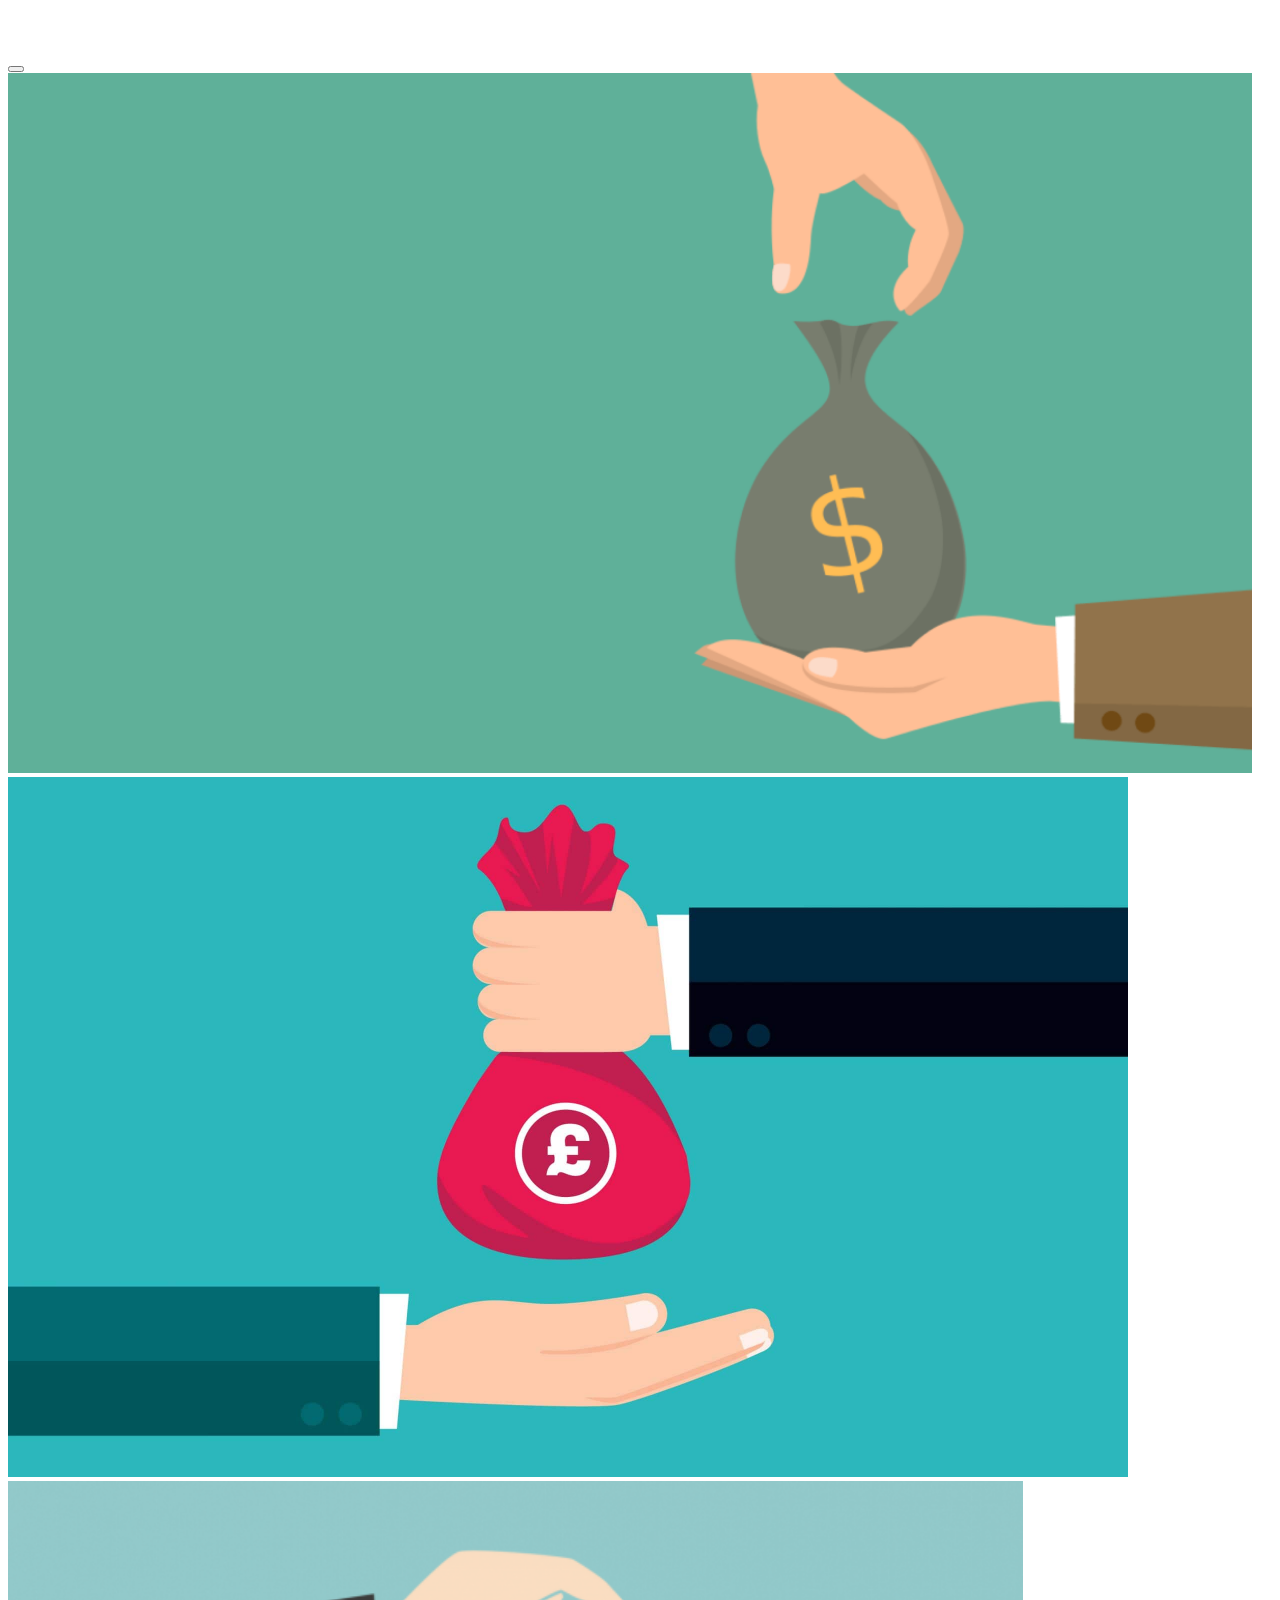
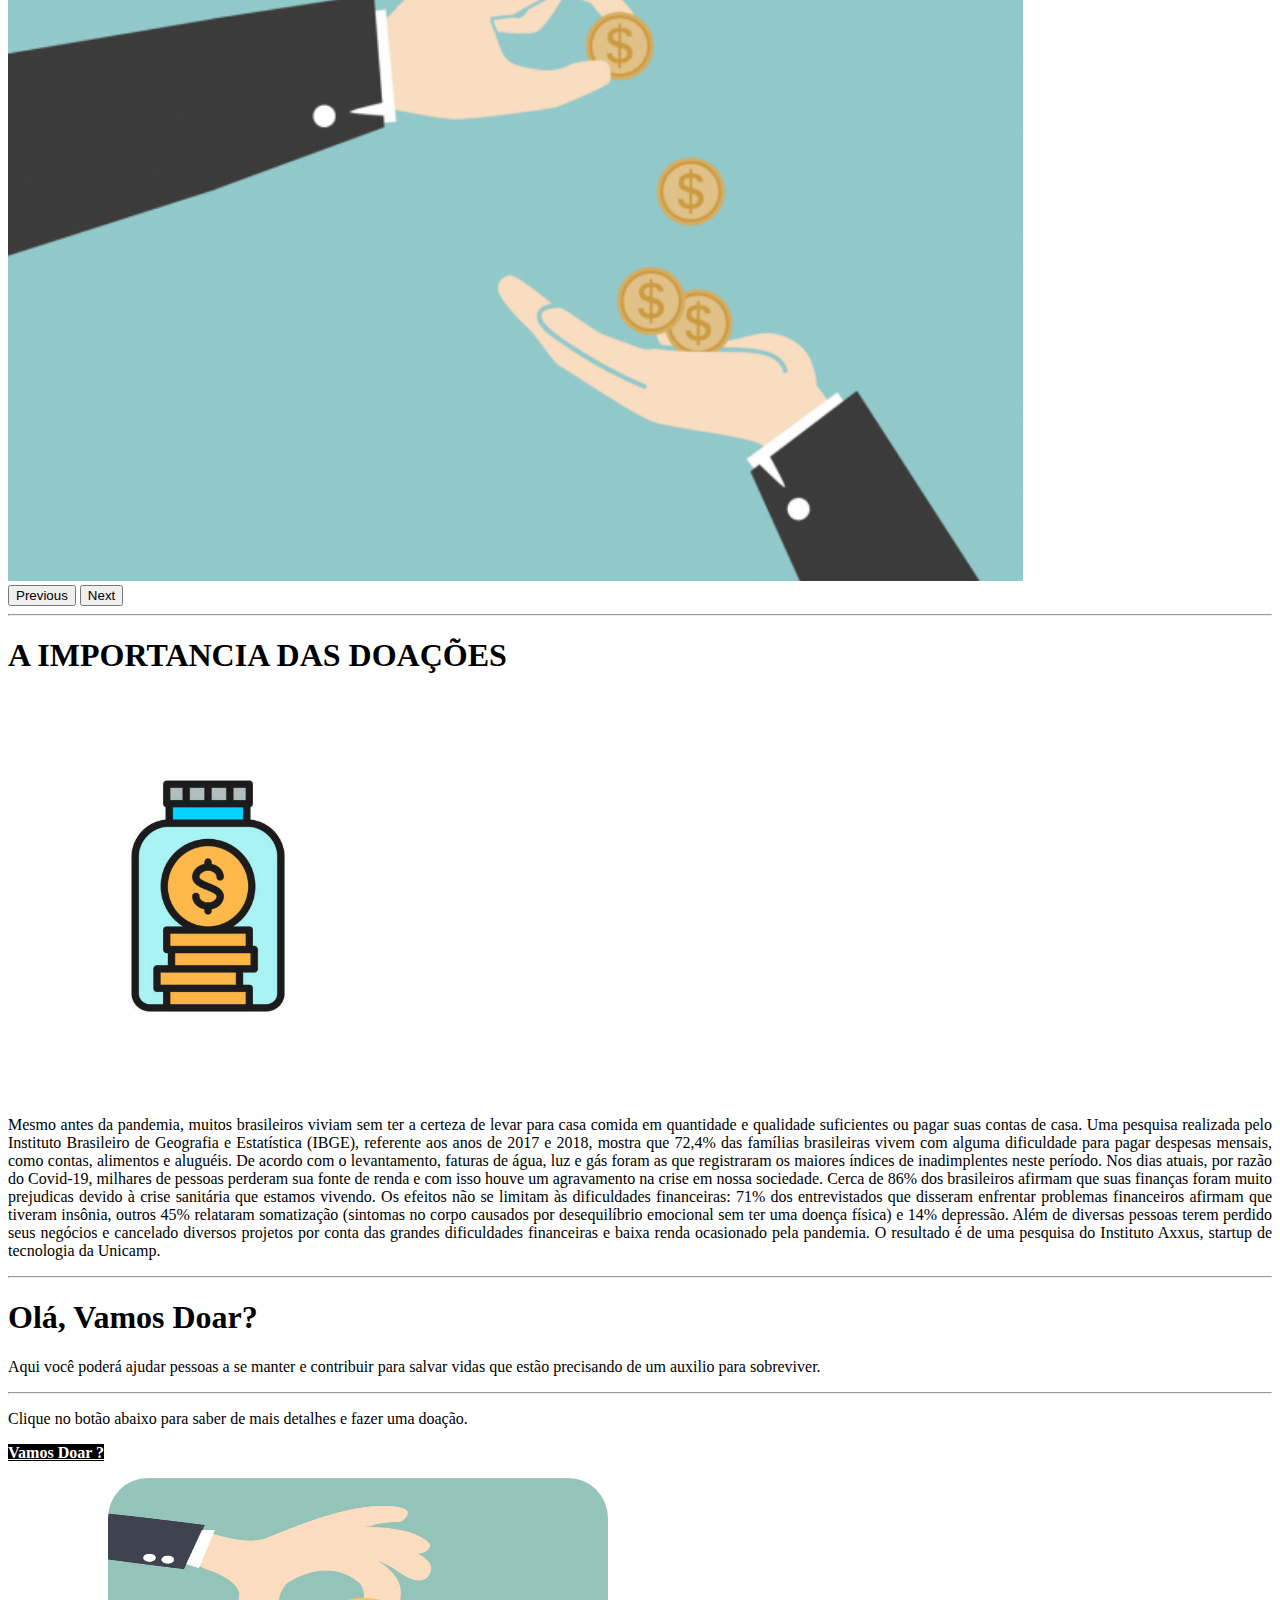
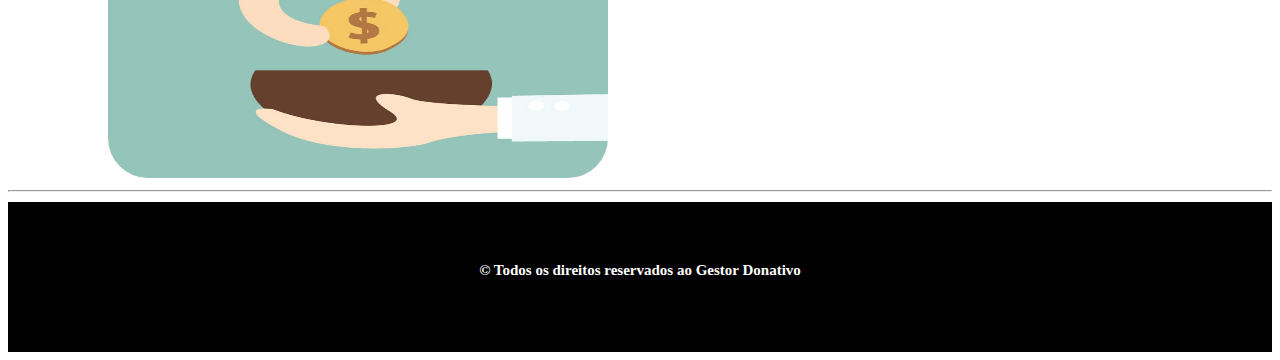
<file: Html/index.html>
<!DOCTYPE html>
<html lang="en">

<head>
    <meta charset="UTF-8">
    <title>Gestor Donativo</title>
    <link href="https://cdn.jsdelivr.net/npm/bootstrap@5.1.3/dist/css/bootstrap.min.css" rel="stylesheet"
        integrity="sha384-1BmE4kWBq78iYhFldvKuhfTAU6auU8tT94WrHftjDbrCEXSU1oBoqyl2QvZ6jIW3" crossorigin="anonymous">
    <link rel="stylesheet" href="../css/style.css">
</head>

<body>

    <div class="container-flex">
        <div class="row">
            <div class="col-md-12">
                <div class="collapse" id="navbarToggleExternalContent">
                    <div class="bg-dark p-4">
                        <ul class="menuPrincipal">
                            <li> <a href="../Html/index.html"> Home</a> </li>
                            <li> <a href="../Html/doacao.html"> Doação</a> </li>
                        </ul>
                    </div>
                </div>
                <nav class="navbar navbar-dark bg-dark">
                    <div class="container-fluid">
                        <button class="navbar-toggler" type="button" data-bs-toggle="collapse"
                            data-bs-target="#navbarToggleExternalContent" aria-controls="navbarToggleExternalContent"
                            aria-expanded="false" aria-label="Toggle navigation">
                            <span class="navbar-toggler-icon"></span>
                        </button>
                    </div>
            </div>
            </nav>
        </div>
    </div>

    <div class="container-flex mb-5">
        <div class="row">
            <div class="col-md-12">
                <div id="carouselExampleFade" class="carousel slide carousel-fade" data-bs-ride="carousel">
                    <div class="carousel-inner">
                        <div class="carousel-item active">
                            <img src="../img/foto2.png" class="d-block w-100" height="700px" alt="...">
                        </div>
                        <div class="carousel-item">
                            <img src="../img/foto4.jpg" class="d-block w-100" height="700px" alt="...">
                        </div>
                        <div class="carousel-item">
                            <img src="../img/foto8.png" class="d-block w-100" height="700px" alt="...">
                        </div>
                    </div>
                    <button class="carousel-control-prev" type="button" data-bs-target="#carouselExampleFade"
                        data-bs-slide="prev">
                        <span class="carousel-control-prev-icon" aria-hidden="true"></span>
                        <span class="visually-hidden">Previous</span>
                    </button>
                    <button class="carousel-control-next" type="button" data-bs-target="#carouselExampleFade"
                        data-bs-slide="next">
                        <span class="carousel-control-next-icon" aria-hidden="true"></span>
                        <span class="visually-hidden">Next</span>
                    </button>
                </div>
            </div>
        </div>
    </div>

    <hr>
    <h1 class="d-flex justify-content-center mt-5 texto-h1" >A Importancia das Doações</h1>


    <div class="container">
        <div class="row">
            <div class="col-md-6">
                <img src="../img/foto7.jpg" width="400px" height="400px" alt="">
            </div>

            <div class="col-md-6 d-flex align-items-center mt-3 mb-5">
                <p class="paragrafo">
                    Mesmo antes da pandemia, muitos brasileiros viviam sem ter a certeza de levar para casa comida em quantidade e qualidade
                    suficientes ou pagar suas contas de casa. Uma pesquisa realizada pelo Instituto Brasileiro de Geografia e Estatística
                    (IBGE), referente aos anos de 2017 e 2018, mostra que 72,4% das famílias brasileiras vivem com alguma dificuldade para
                    pagar despesas mensais, como contas, alimentos e aluguéis. De acordo com o levantamento, faturas de água, luz e gás
                    foram as que registraram os maiores índices de inadimplentes neste período. Nos dias atuais, por razão do Covid-19,
                    milhares de pessoas perderam sua fonte de renda e com isso houve um agravamento na crise em nossa sociedade. Cerca de
                    86% dos brasileiros afirmam que suas finanças foram muito prejudicas devido à crise sanitária que estamos vivendo. Os
                    efeitos não se limitam às dificuldades financeiras: 71% dos entrevistados que disseram enfrentar problemas financeiros
                    afirmam que tiveram insônia, outros 45% relataram somatização (sintomas no corpo causados por desequilíbrio emocional
                    sem ter uma doença física) e 14% depressão. Além de diversas pessoas terem perdido seus negócios e cancelado diversos
                    projetos por conta das grandes dificuldades financeiras e baixa renda ocasionado pela pandemia. O resultado é de uma
                    pesquisa do Instituto Axxus, startup de tecnologia da Unicamp.
                </p>
            </div>
        </div>
    </div>

    <hr>

    <div class="container mt-5 mb-5">

        <div class="row">
            <div class="col-md-6 d-flex align-items-center" >
                <div class="jumbotron  ">
                    <h1 class="display-4 texo">Olá, Vamos Doar?</h1>
                    <p class="lead">Aqui você poderá ajudar pessoas a se manter e contribuir para salvar vidas que estão
                        precisando de um auxilio para sobreviver.</p>
                    <hr class="my-4">
                    <p>Clique no botão abaixo para saber de mais detalhes e fazer uma doação.</p>
                    <p class="lead">
                        <a class="btn btn-dark btn-lg estilo-botao" href="../Html/doacao.html" role="button">Vamos Doar ?</a>
                    </p>
                </div>

            </div>
            <div class="col-md-6">
                <img class="img" src="../img/foto6.jpg" width="500px" height="300px" alt="">
            </div>
        </div>
    </div>

    <hr>

    <footer>
        <h1 class="texto_footer">
            &copy; Todos os direitos reservados ao Gestor Donativo
        </h1>
    </footer>

    <script src="https://cdn.jsdelivr.net/npm/bootstrap@5.1.3/dist/js/bootstrap.bundle.min.js"
        integrity="sha384-ka7Sk0Gln4gmtz2MlQnikT1wXgYsOg+OMhuP+IlRH9sENBO0LRn5q+8nbTov4+1p"
        crossorigin="anonymous"></script>
</body>

</html>
</file>
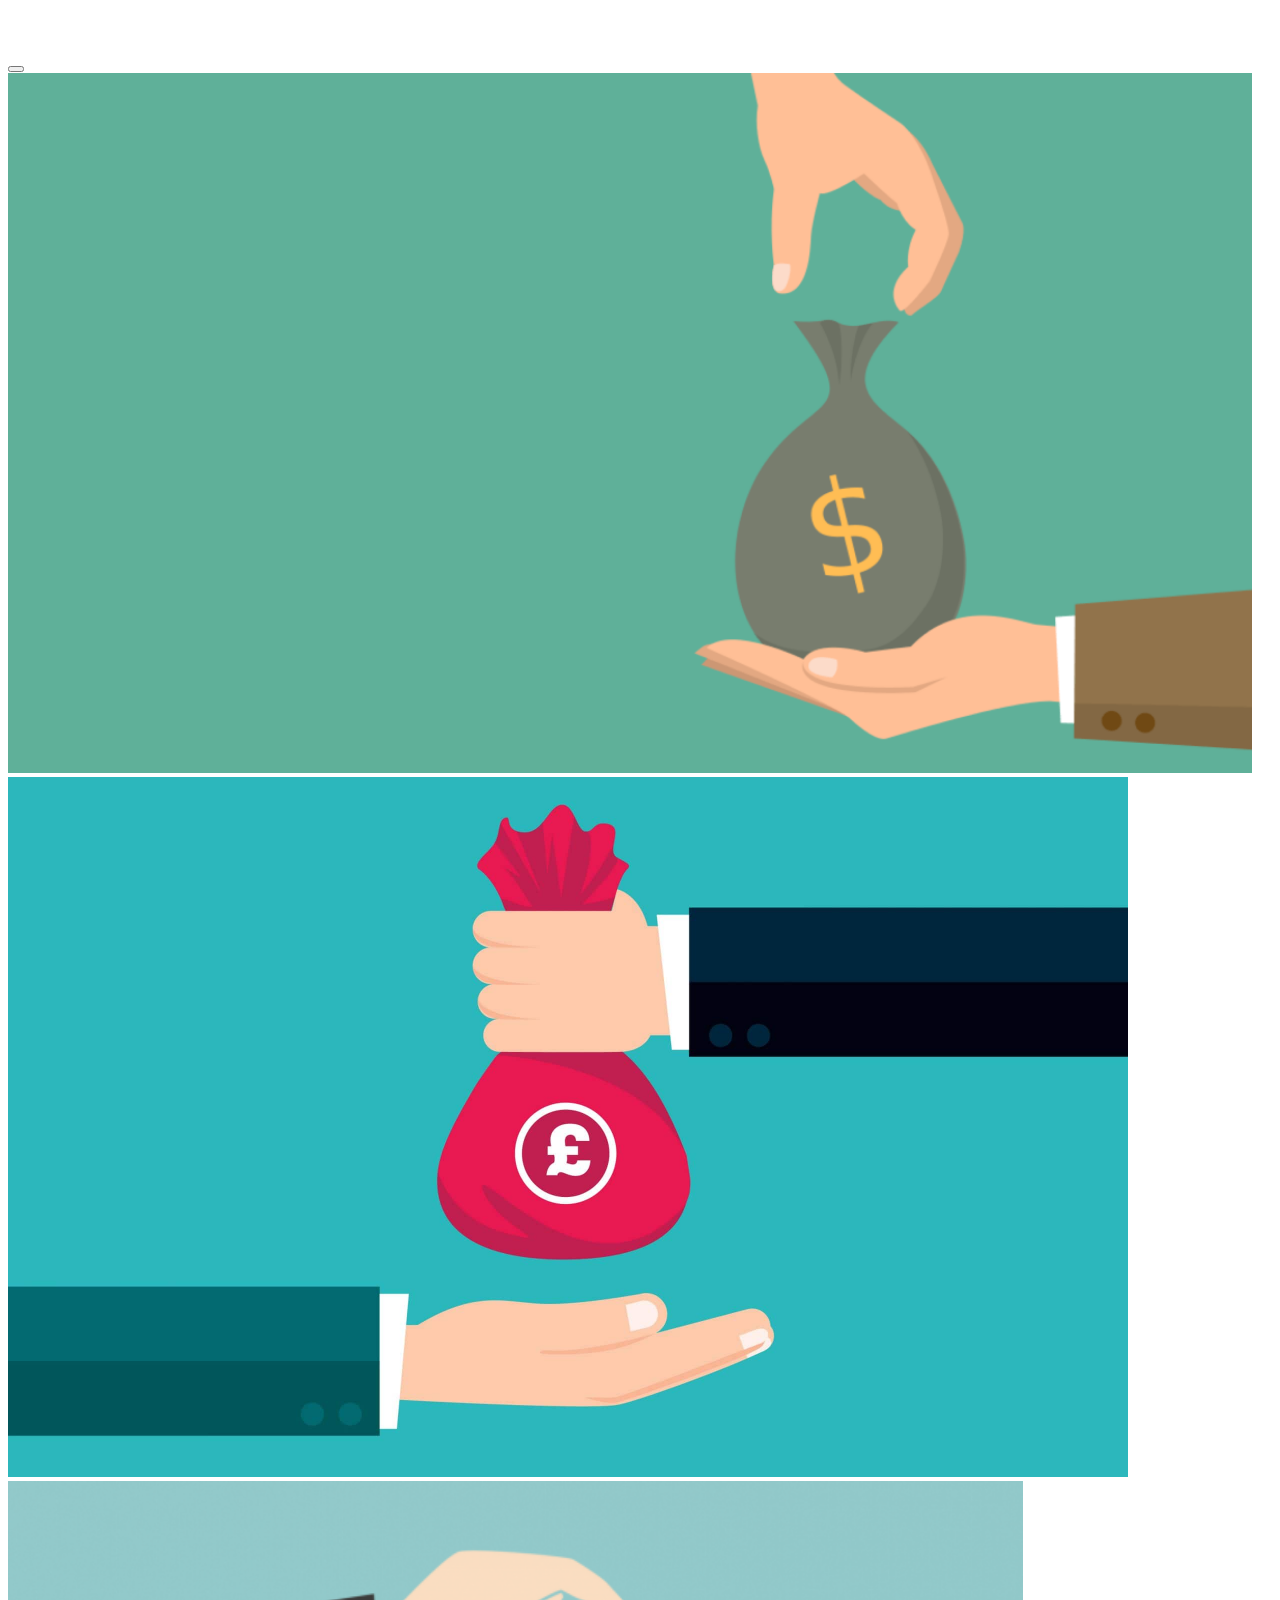
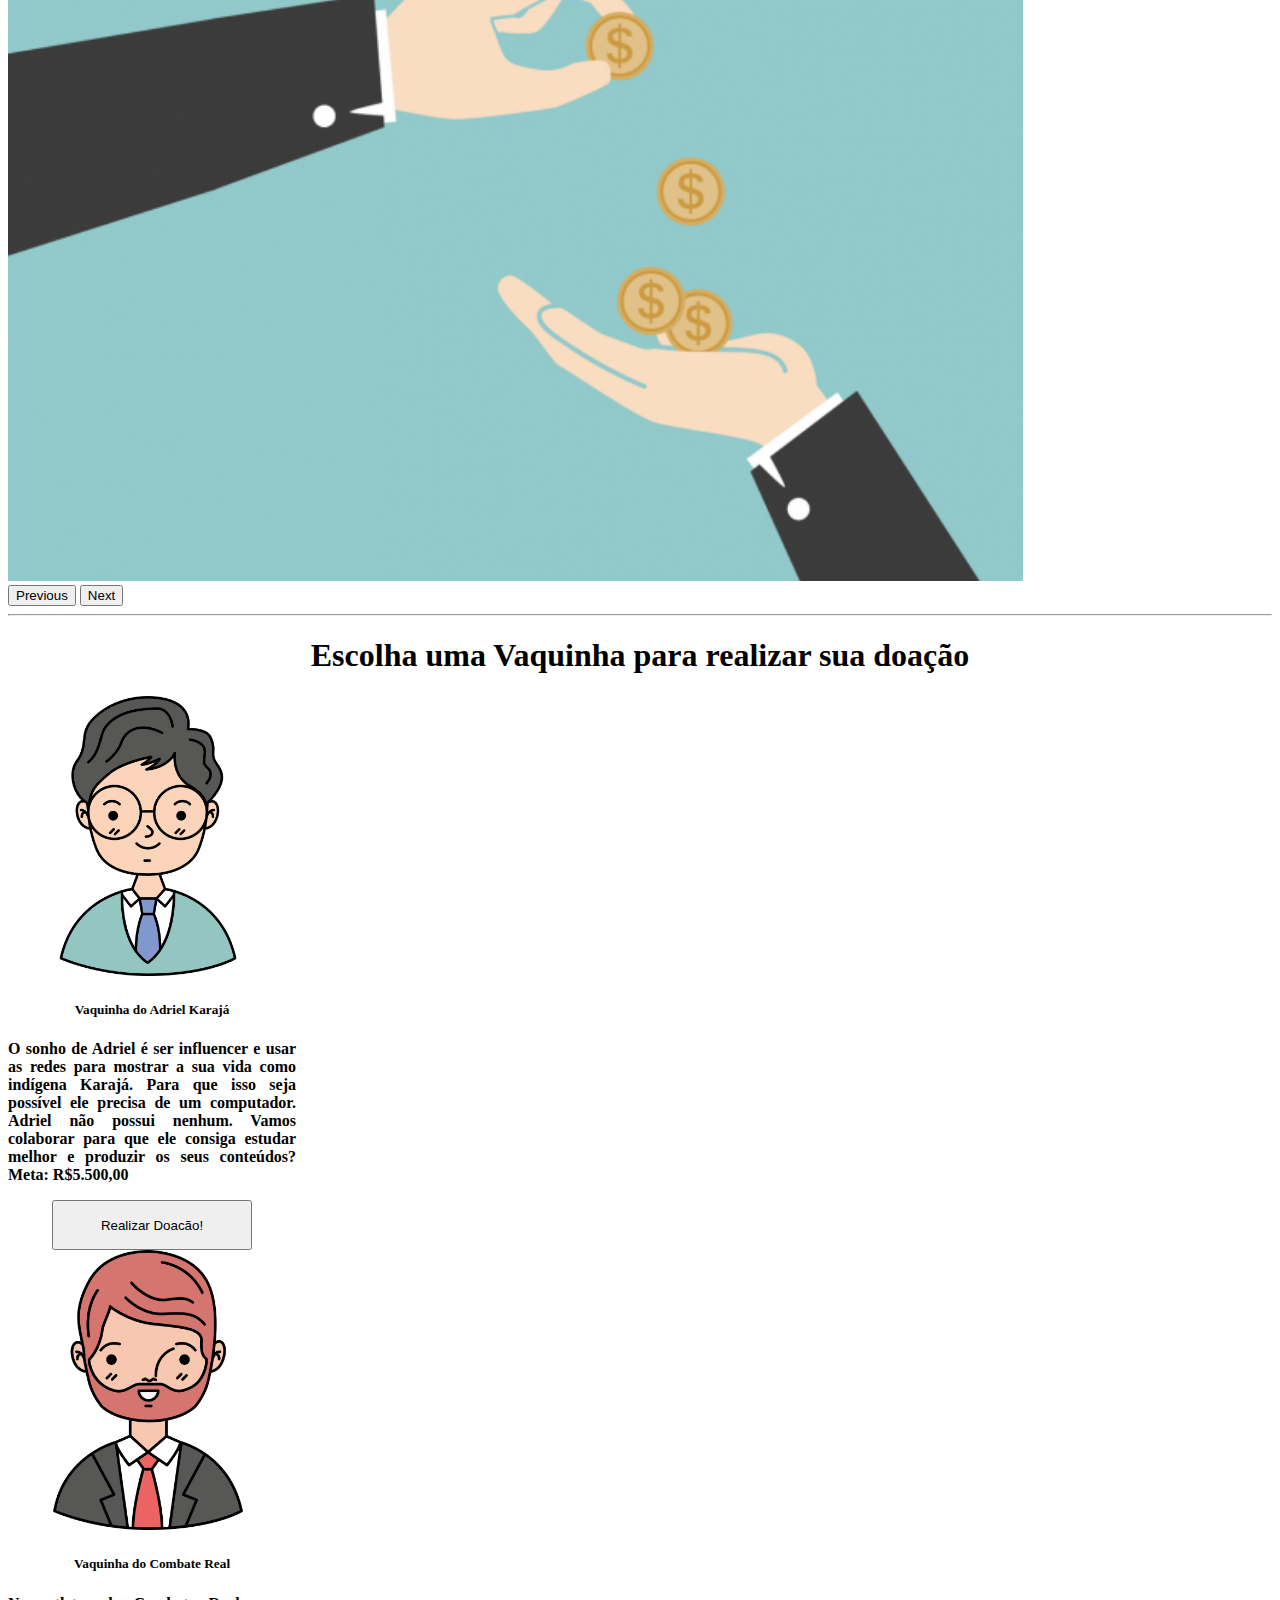
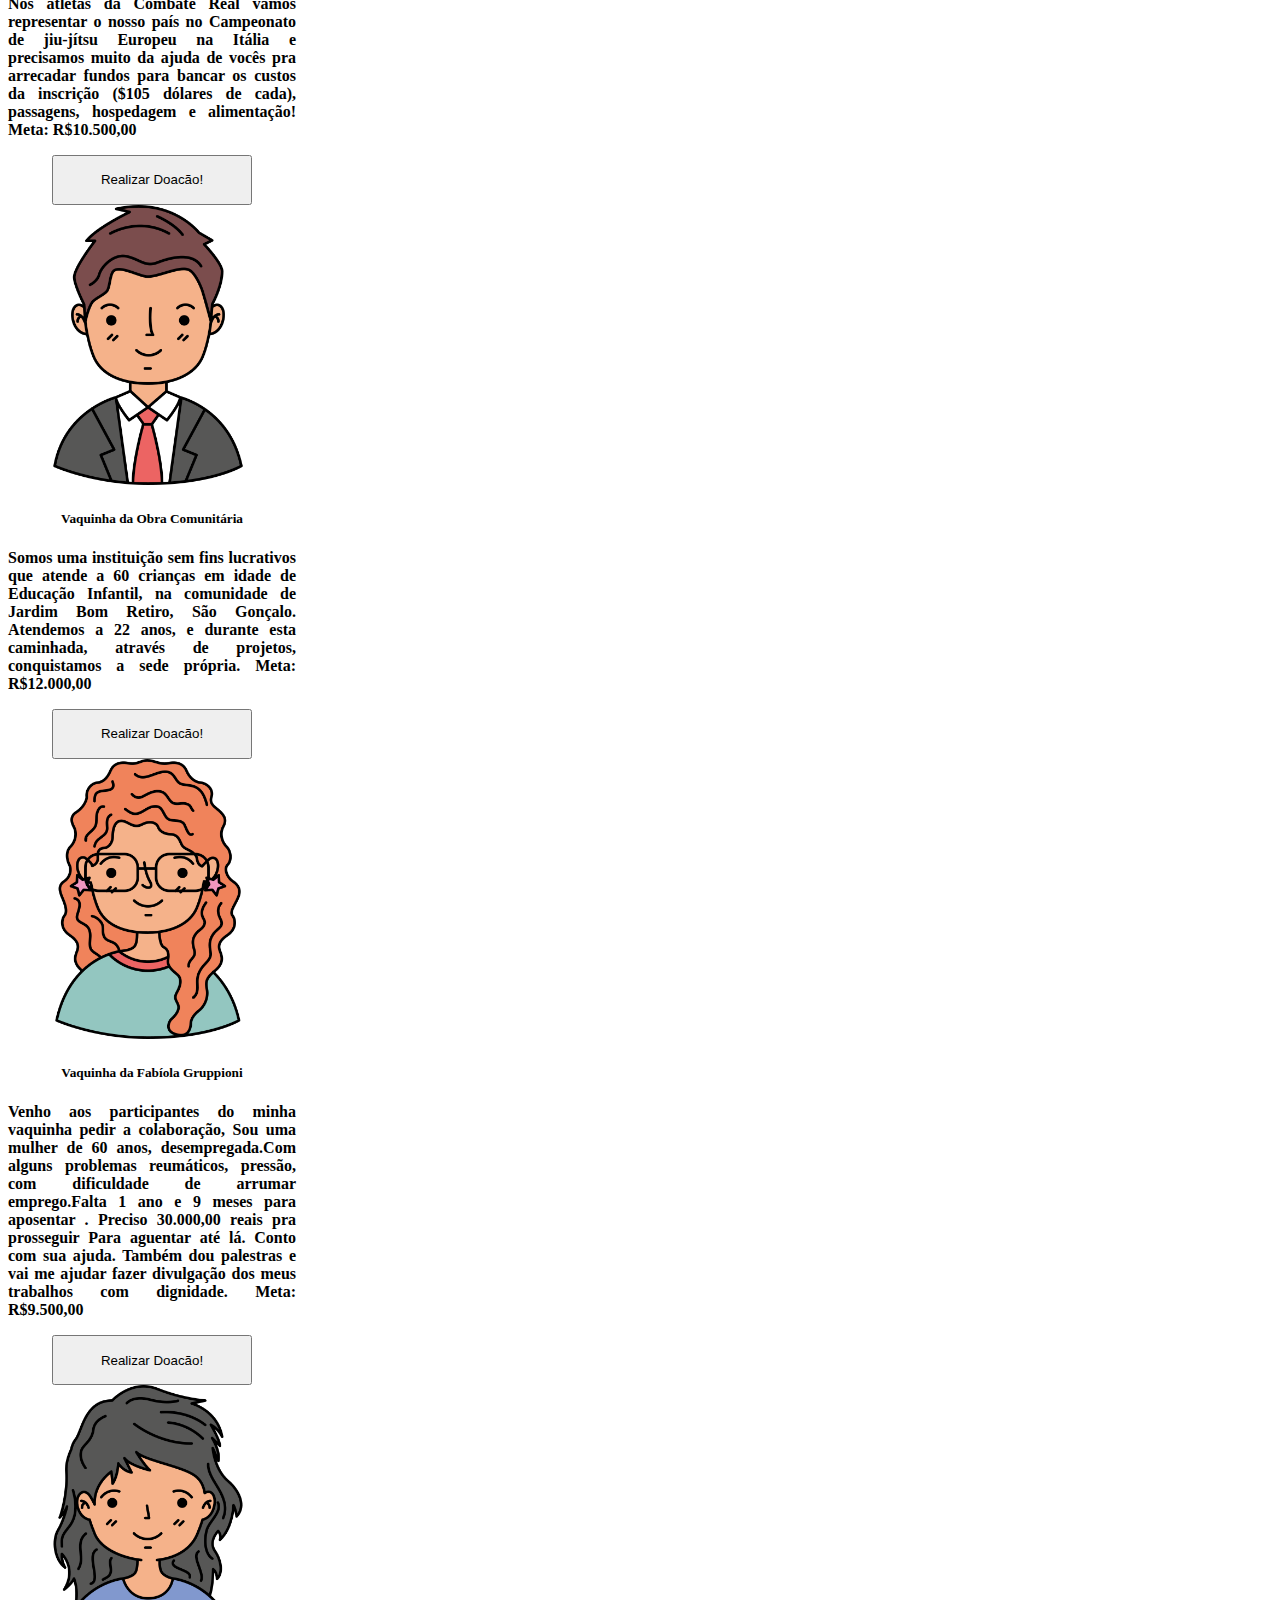
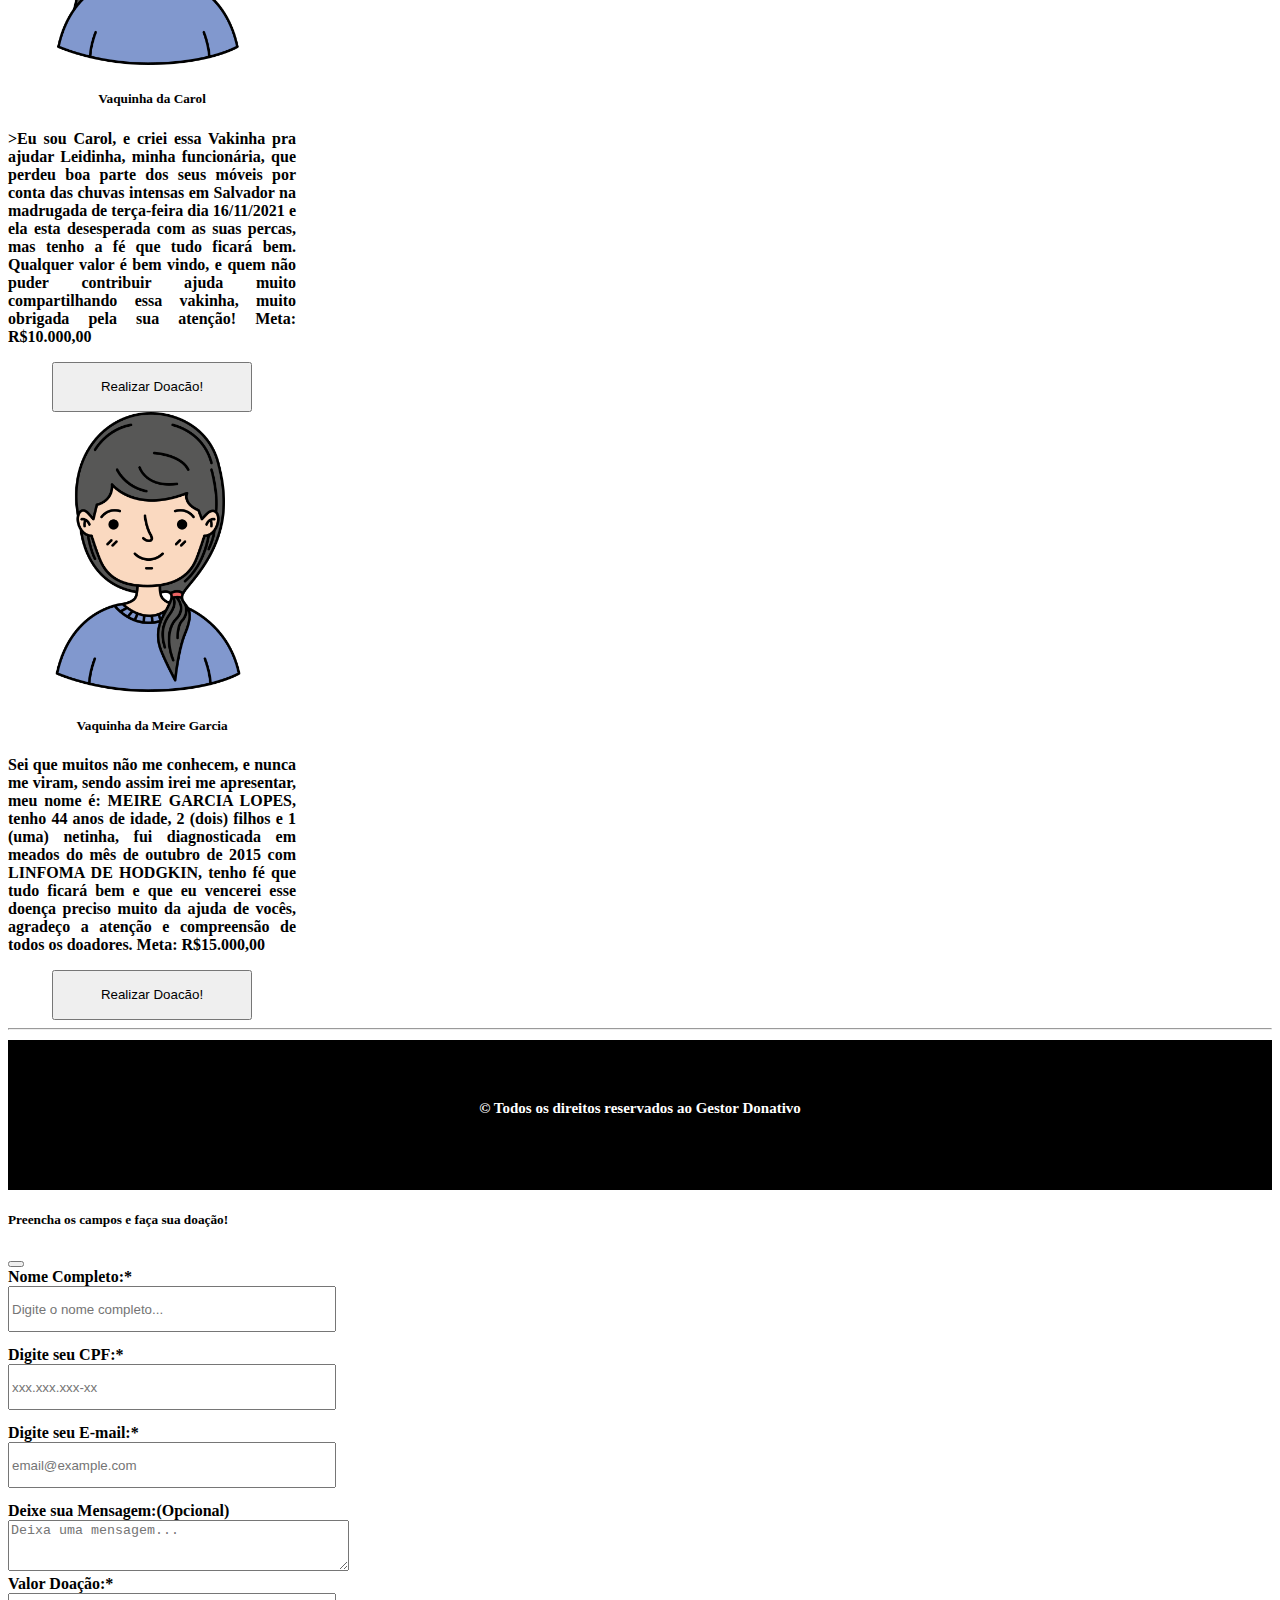
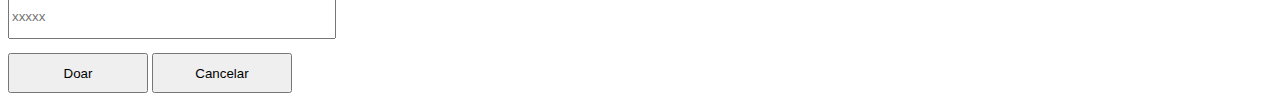
<file: Html/doacao.html>
<!DOCTYPE html>
<html lang="en">

<head>
    <meta charset="UTF-8">
    <title>Gestor Donativo</title>
    <link href="https://cdn.jsdelivr.net/npm/bootstrap@5.1.3/dist/css/bootstrap.min.css" rel="stylesheet"
        integrity="sha384-1BmE4kWBq78iYhFldvKuhfTAU6auU8tT94WrHftjDbrCEXSU1oBoqyl2QvZ6jIW3" crossorigin="anonymous">
    <link rel="stylesheet" href="../css/style.css">
</head>

<body>

    <div class="container-flex">
        <div class="row">
            <div class="col-md-12">
                <div class="collapse" id="navbarToggleExternalContent">
                    <div class="bg-dark p-4">
                        <ul class="menuPrincipal">
                            <li> <a href="../Html/index.html"> Home</a> </li>
                            <li> <a href="../Html/doacao.html"> Doação</a> </li>
                        </ul>
                    </div>
                </div>
                <nav class="navbar navbar-dark bg-dark">
                    <div class="container-fluid">
                        <button class="navbar-toggler" type="button" data-bs-toggle="collapse"
                            data-bs-target="#navbarToggleExternalContent" aria-controls="navbarToggleExternalContent"
                            aria-expanded="false" aria-label="Toggle navigation">
                            <span class="navbar-toggler-icon"></span>
                        </button>
                    </div>
            </div>
            </nav>
        </div>
    </div>

        <div class="container-flex mb-5">
            <div class="row">
                <div class="col-md-12">
                    <div id="carouselExampleFade" class="carousel slide carousel-fade" data-bs-ride="carousel">
                        <div class="carousel-inner">
                            <div class="carousel-item active">
                                <img src="../img/foto2.png" class="d-block w-100" height="700px" alt="...">
                            </div>
                            <div class="carousel-item">
                                <img src="../img/foto4.jpg" class="d-block w-100" height="700px" alt="...">
                            </div>
                            <div class="carousel-item">
                                <img src="../img/foto8.png" class="d-block w-100" height="700px" alt="...">
                            </div>
                        </div>
                        <button class="carousel-control-prev" type="button" data-bs-target="#carouselExampleFade"
                            data-bs-slide="prev">
                            <span class="carousel-control-prev-icon" aria-hidden="true"></span>
                            <span class="visually-hidden">Previous</span>
                        </button>
                        <button class="carousel-control-next" type="button" data-bs-target="#carouselExampleFade"
                            data-bs-slide="next">
                            <span class="carousel-control-next-icon" aria-hidden="true"></span>
                            <span class="visually-hidden">Next</span>
                        </button>
                    </div>
                </div>
            </div>
        </div>
        
        <hr>

        <h1 class="paragrafo-texto mt-5 mb-5">Escolha uma Vaquinha para realizar sua doação</h1>

        <div class="container d-flex justify-content-center mb-5">
            <div class="row">
                <div class="col-md-4">
                    <div class="card aa" style="width: 18rem;">
                        <img src="../img/avatar-de-perfil4.png" class="card-img-top" height="280px" alt="...">
                        <div class="card-body center">
                            <h5 class="card-title texto-negrito">Vaquinha do Adriel Karajá</h5>
                            <p class="card-text texto-card">O sonho de Adriel é ser influencer e usar as redes para mostrar a
                                sua vida como indígena Karajá. Para que isso seja
                                possível ele precisa de um computador. Adriel não possui nenhum. Vamos colaborar para que ele
                                consiga estudar melhor e
                                produzir os seus conteúdos? Meta: R$5.500,00</p>
                            <button type="button" class="btn btn-outline-dark  tamanho-botao" data-bs-toggle="modal"
                                data-bs-target="#modalDoacao">Realizar Doacão!</button>
                        </div>
                    </div>
                </div>
                <div class="col-md-4">
                    <div class="card aa" style="width: 18rem;">
                        <img src="../img/avatar-homem.png" height="280px" class="card-img-top" alt="...">
                        <div class="card-body center">
                            <h5 class="card-title texto-negrito">Vaquinha do Combate Real</h5>
                            <p class="card-text texto-card">Nos atletas da Combate Real vamos representar o nosso país no
                                Campeonato de jiu-jítsu Europeu na Itália e precisamos muito da
                                ajuda de vocês pra arrecadar fundos para bancar os custos da inscrição ($105 dólares de cada),
                                passagens, hospedagem e
                                alimentação! Meta: R$10.500,00</p>
                            <button type="button" class="btn btn-outline-dark tamanho-botao" data-bs-toggle="modal"
                                data-bs-target="#modalDoacao">Realizar Doacão!</button>
                        </div>
                    </div>
                </div>
                <div class="col-md-4">
                    <div class="card aa" style="width: 18rem;">
                        <img src="../img/avatar-homem2.png" height="280px" class="card-img-top" alt="...">
                        <div class="card-body center">
                            <h5 class="card-title texto-negrito">Vaquinha da Obra Comunitária</h5>
                            <p class="card-text texto-card">Somos uma instituição sem fins lucrativos que atende a 60 crianças
                                em idade de Educação Infantil,
                                na comunidade de Jardim Bom Retiro, São Gonçalo. Atendemos a 22 anos, e durante esta caminhada,
                                através de projetos,
                                conquistamos a sede própria. Meta: R$12.000,00</p>
                            <button type="button" class="btn btn-outline-dark tamanho-botao" data-bs-toggle="modal"
                                data-bs-target="#modalDoacao">Realizar Doacão!</button>
                        </div>
                    </div>
                </div>
            </div>
        </div>
        
        <div class="container d-flex justify-content-center mb-5">
            <div class="row">
                <div class="col-md-4">
                    <div class="card aa" style="width: 18rem;">
                        <img src="../img/avatar-de-perfil.png" class="card-img-top" height="280px" alt="...">
                        <div class="card-body center">
                            <h5 class="card-title texto-negrito">Vaquinha da Fabíola Gruppioni</h5>
                            <p class="card-text texto-card">Venho aos participantes do minha vaquinha pedir a colaboração, Sou
                                uma mulher de 60 anos, desempregada.Com alguns problemas reumáticos, pressão, com dificuldade de
                                arrumar emprego.Falta 1 ano e 9 meses para aposentar . Preciso 30.000,00 reais pra prosseguir
                                Para aguentar até lá. Conto com
                                sua ajuda. Também dou palestras e vai me ajudar fazer divulgação dos meus trabalhos com
                                dignidade. Meta: R$9.500,00</p>
                            <button type="button" class="btn btn-outline-dark tamanho-botao" data-bs-toggle="modal"
                                data-bs-target="#modalDoacao">Realizar Doacão!</button>
                        </div>
                    </div>
                </div>
                <div class="col-md-4">
                    <div class="card aa" style="width: 18rem;">
                        <img src="../img/avatar-de-perfil2.png" height="280px" class="card-img-top" alt="...">
                        <div class="card-body center">
                            <h5 class="card-title texto-negrito">Vaquinha da Carol</h5>
                            <p class="card-text texto-card">>Eu sou Carol, e criei essa Vakinha pra ajudar Leidinha, minha
                                funcionária, que perdeu boa parte dos seus móveis por
                                conta das chuvas intensas em Salvador na madrugada de terça-feira dia 16/11/2021 e ela esta
                                desesperada com as suas percas, mas tenho a fé que tudo ficará bem. Qualquer valor é bem vindo,
                                e quem não
                                puder contribuir ajuda muito compartilhando essa vakinha, muito obrigada pela sua atenção!
                                Meta: R$10.000,00</p>
                            <button type="button" class="btn btn-outline-dark tamanho-botao" data-bs-toggle="modal"
                                data-bs-target="#modalDoacao">Realizar Doacão!</button>
                        </div>
                    </div>
                </div>
                <div class="col-md-4">
                    <div class="card aa" style="width: 18rem;">
                        <img src="../img/avatar-de-perfil3.png" height="280px" class="card-img-top" alt="...">
                        <div class="card-body center">
                            <h5 class="card-title texto-negrito">Vaquinha da Meire Garcia</h5>
                            <p class="card-text texto-card">Sei que muitos não me conhecem, e nunca me viram, sendo assim irei
                                me apresentar, meu nome é: MEIRE GARCIA LOPES, tenho 44 anos de idade, 2
                                (dois) filhos e 1 (uma) netinha, fui diagnosticada em meados do mês de outubro de 2015 com
                                LINFOMA DE HODGKIN, tenho fé que tudo ficará bem e que eu vencerei esse doença preciso muito da
                                ajuda de vocês, agradeço a atenção e compreensão de todos os doadores.
                                Meta: R$15.000,00</p>
                            <button type="button" class="btn btn-outline-dark tamanho-botao" id="oi" data-bs-toggle="modal"
                                data-bs-target="#modalDoacao">Realizar Doacão!</button>
                        </div>
                    </div>
                </div>
            </div>
        </div>
        <hr class="mt-5 mb-5">

        <footer>
            <h1 class="texto_footer">
                &copy; Todos os direitos reservados ao Gestor Donativo
            </h1>
        </footer>

       
        <!-- Modal -->
        <div class="modal fade" id="modalDoacao" tabindex="-1" aria-labelledby="modalDoacaoLabel" aria-hidden="true">
            <div class="modal-dialog">
                <div class="modal-content">
                    <div class="modal-header">
                        <h5 class="modal-title" id="modalDoacaoLabel">Preencha os campos e faça sua doação!</h5>
                        <button type="button" class="btn-close" data-bs-dismiss="modal" aria-label="Close"></button>
                    </div>
                    <div class="modal-body">
                        <form action="" method="post">
                            <label for="nome">Nome Completo:*</label>
                            <input type="text" name="nome" required id="nome" placeholder="Digite o nome completo..."> 

                            <label for="Cpf">Digite seu CPF:*</label>
                            <input type="text" name="Cpf" required id="Cpf" placeholder="xxx.xxx.xxx-xx">

                            <label for="Emal">Digite seu E-mail:*</label>
                            <input type="email" name="Email"  required id="Email" placeholder="email@example.com">

                            <label for="mensagem">Deixe sua Mensagem:(Opcional)</label>
                            <textarea name="mensagem" id="mensagem" cols="40" rows="3" placeholder="Deixa uma mensagem..."></textarea>

                            <label for="Valor">Valor Doação:*</label>
                            <input type="number" name="Valor" required id="Valor" placeholder="xxxxx">

                            <div class="modal-footer">
                                <button type="submit" class="btn btn-outline-dark botao" onclick="a()">Doar</button>
                                <button type="button" class="btn btn-outline-danger botao" data-bs-dismiss="modal" >Cancelar</button>
                            </div>
                        </form>
                    </div>
                   
                </div>
            </div>
        </div>

    <script src="https://cdn.jsdelivr.net/npm/bootstrap@5.1.3/dist/js/bootstrap.bundle.min.js"
        integrity="sha384-ka7Sk0Gln4gmtz2MlQnikT1wXgYsOg+OMhuP+IlRH9sENBO0LRn5q+8nbTov4+1p"
        crossorigin="anonymous">
     </script>

     <script src="../js/doacao.js">

     </script>

     
</body>
</file>
<file: css/style.css>
.menuPrincipal li{
    color: white;
    list-style: none;
    display: inline;
    padding: 30px;
    margin: 5px 30px;
    text-transform: uppercase;
    font-size: 20px;
}

.menuPrincipal a{
    text-decoration: none;
    color: white;
    font-weight: bold;
}

.menuPrincipal a:hover{
    color: tomato;
    font-size: 30px;
}

.img{
    margin-left: 100px;
    border-radius: 40px;
}

.texo{
    font-weight: bold;
}

.texto-h1{
    font-weight: bold;
    text-transform: uppercase;
}

.paragrafo{
    font-size: 16px;
    text-align: justify;
}

footer{
    text-align: center;
    background: black;
    height: 150px;
}

.texto_footer{
    font-size: 15px;
    color: white;
    font-weight: bold;
    padding: 60px;
}

.estilo-botao{
    background-color: black;
    color: white;
    font-weight: bold;
}

.estilo-botao:hover{
    transition: 1s;
    background-color: rgb(165, 165, 202);
    border: none;
}   

.center{
    text-align: center;
}

.texto-card{
    text-align: justify;
    font-weight: bold;
}

.texto-negrito{
    font-weight: bold;
}

.paragrafo-texto{
    font-size: 32px;
    text-align: center;
    font-weight: bold;
}

.aa:hover{
   width: 900px;
   background-color: rgb(203, 203, 255);
}

.tamanho-botao{
    width: 200px;
    height: 50px;
}

label{
    display: block;
    font-weight: bold;
}

input{
    width: 20pc;
    height: 40px;
    margin-bottom: 14px;
}

.botao{
    width: 140px;
    height: 40px;
}
</file>
